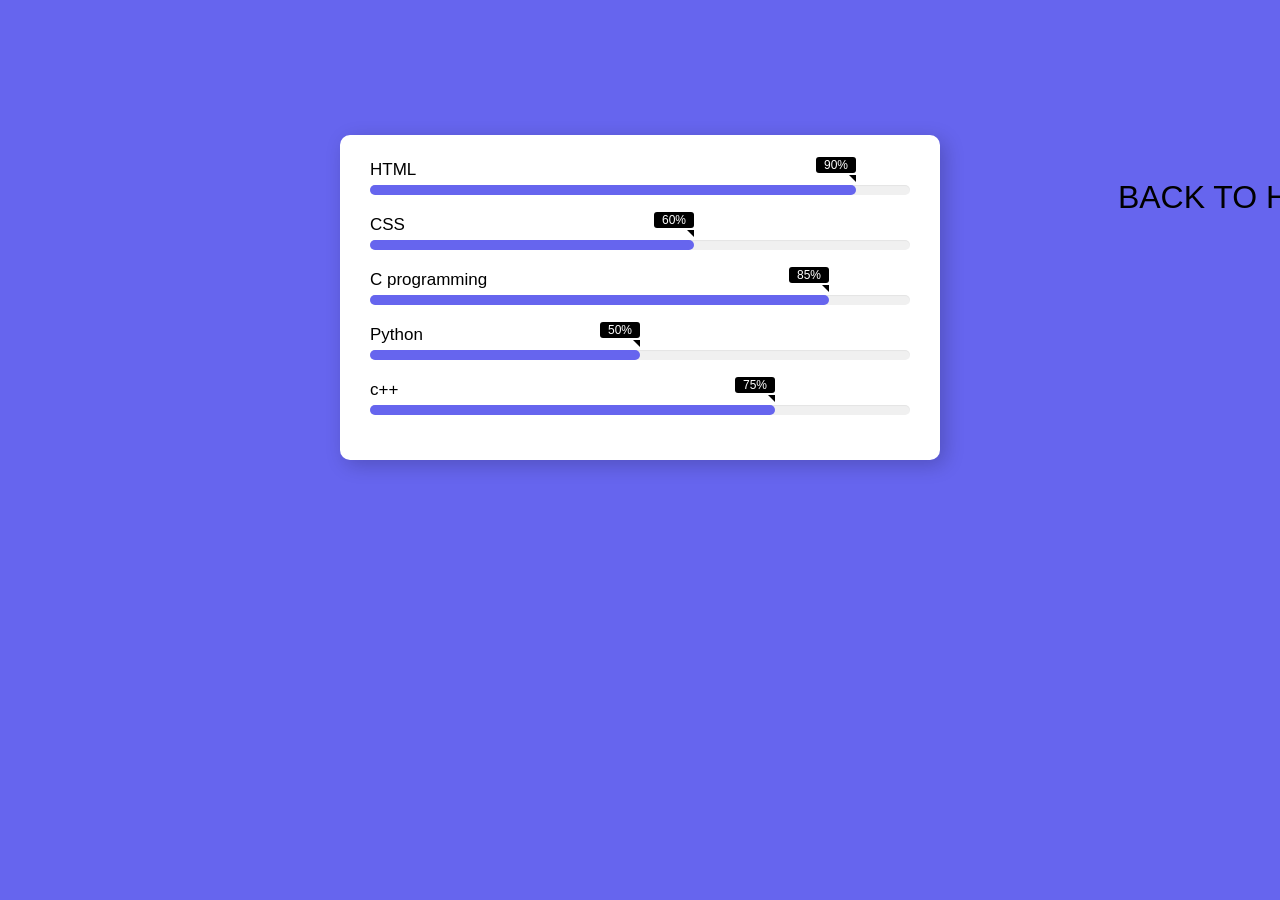
<file: skill.html>
<!DOCTYPE html>

<html lang="en">
<head>
    <meta charset="UTF-8">
    
    <link rel="stylesheet" href="style1.css">
</head>
<body>
  <div class="skill-bars">
    <div class="bar">
      <div class="info">
        <span>HTML</span>
      </div>
      <div class="progress-line html">
        <span></span>
      </div>
    </div>
    <div class="bar">
      <div class="info">
        <span>CSS</span>
      </div>
      <div class="progress-line css">
        <span></span>
      </div>
    </div>
    <div class="bar">
      <div class="info">
        <span>C programming</span>
      </div>
      <div class="progress-line jquery">
        <span></span>
      </div>
    </div>
    <div class="bar">
      <div class="info">
        <span>Python</span>
      </div>
      <div class="progress-line python">
        <span></span>
      </div>
    </div>
    <div class="bar">
      <div class="info">
        <span>c++</span>
      </div>
      <div class="progress-line mysql">
        <span></span>
      </div>
    </div>
  </div>
  <div id="home">
      <a href="index.html" style="color: black; text-decoration: none;"> BACK TO HOME</a>
  </div>

</body>
</html>
</file>
<file: style1.css>
*{
    margin: 0;
    padding: 0;
    box-sizing: border-box;
    font-family: 'Poppins', sans-serif;
  }
  html,body{
    display: grid;
    height: 100%;
    place-items: center;
    background: #6665ee;
  }
  ::selection{
    color: #fff;
    background: #6665ee;
  }
  .skill-bars{
    padding: 25px 30px;
    width: 600px;
    background: #fff;
    box-shadow: 5px 5px 20px rgba(0,0,0,0.2);
    border-radius: 10px;
  }
  .skill-bars .bar{
    margin: 20px 0;
  }
  .skill-bars .bar:first-child{
    margin-top: 0px;
  }
  .skill-bars .bar .info{
    margin-bottom: 5px;
  }
  .skill-bars .bar .info span{
    font-weight: 500;
    font-size: 17px;
    opacity: 0;
    animation: showText 0.5s 1s linear forwards;
  }
  @keyframes showText {
    100%{
      opacity: 1;
    }
  }
  .skill-bars .bar .progress-line{
    height: 10px;
    width: 100%;
    background: #f0f0f0;
    position: relative;
    transform: scaleX(0);
    transform-origin: left;
    border-radius: 10px;
    box-shadow: inset 0 1px 1px rgba(0,0,0,0.05),
                0 1px rgba(255,255,255,0.8);
    animation: animate 1s cubic-bezier(1,0,0.5,1) forwards;
  }
  @keyframes animate {
    100%{
      transform: scaleX(1);
    }
  }
  .bar .progress-line span{
    height: 100%;
    position: absolute;
    border-radius: 10px;
    transform: scaleX(0);
    transform-origin: left;
    background: #6665ee;
    animation: animate 1s 1s cubic-bezier(1,0,0.5,1) forwards;
  }
  .bar .progress-line.html span{
    width: 90%;
  }
  .bar .progress-line.css span{
    width: 60%;
  }
  .bar .progress-line.jquery span{
    width: 85%;
  }
  .bar .progress-line.python span{
    width: 50%;
  }
  .bar .progress-line.mysql span{
    width: 75%;
  }
  .progress-line span::before{
    position: absolute;
    content: "";
    top: -10px;
    right: 0;
    height: 0;
    width: 0;
    border: 7px solid transparent;
    border-bottom-width: 0px;
    border-right-width: 0px;
    border-top-color: #000;
    opacity: 0;
    animation: showText2 0.5s 1.5s linear forwards;
  }
  .progress-line span::after{
    position: absolute;
    top: -28px;
    right: 0;
    font-weight: 500;
    background: #000;
    color: #fff;
    padding: 1px 8px;
    font-size: 12px;
    border-radius: 3px;
    opacity: 0;
    animation: showText2 0.5s 1.5s linear forwards;
  }
  @keyframes showText2 {
    100%{
      opacity: 1;
    }
  }
  .progress-line.html span::after{
    content: "90%";
  }
  .progress-line.css span::after{
    content: "60%";
  }
  .progress-line.jquery span::after{
    content: "85%";
  }
  .progress-line.python span::after{
    content: "50%";
  }
  .progress-line.mysql span::after{
    content: "75%";
  }
  #home{
      position: relative;
      font-size: xx-large;
      font-style: normal;
     left: 600px;
     top: -550px;
  
  }
</file>
